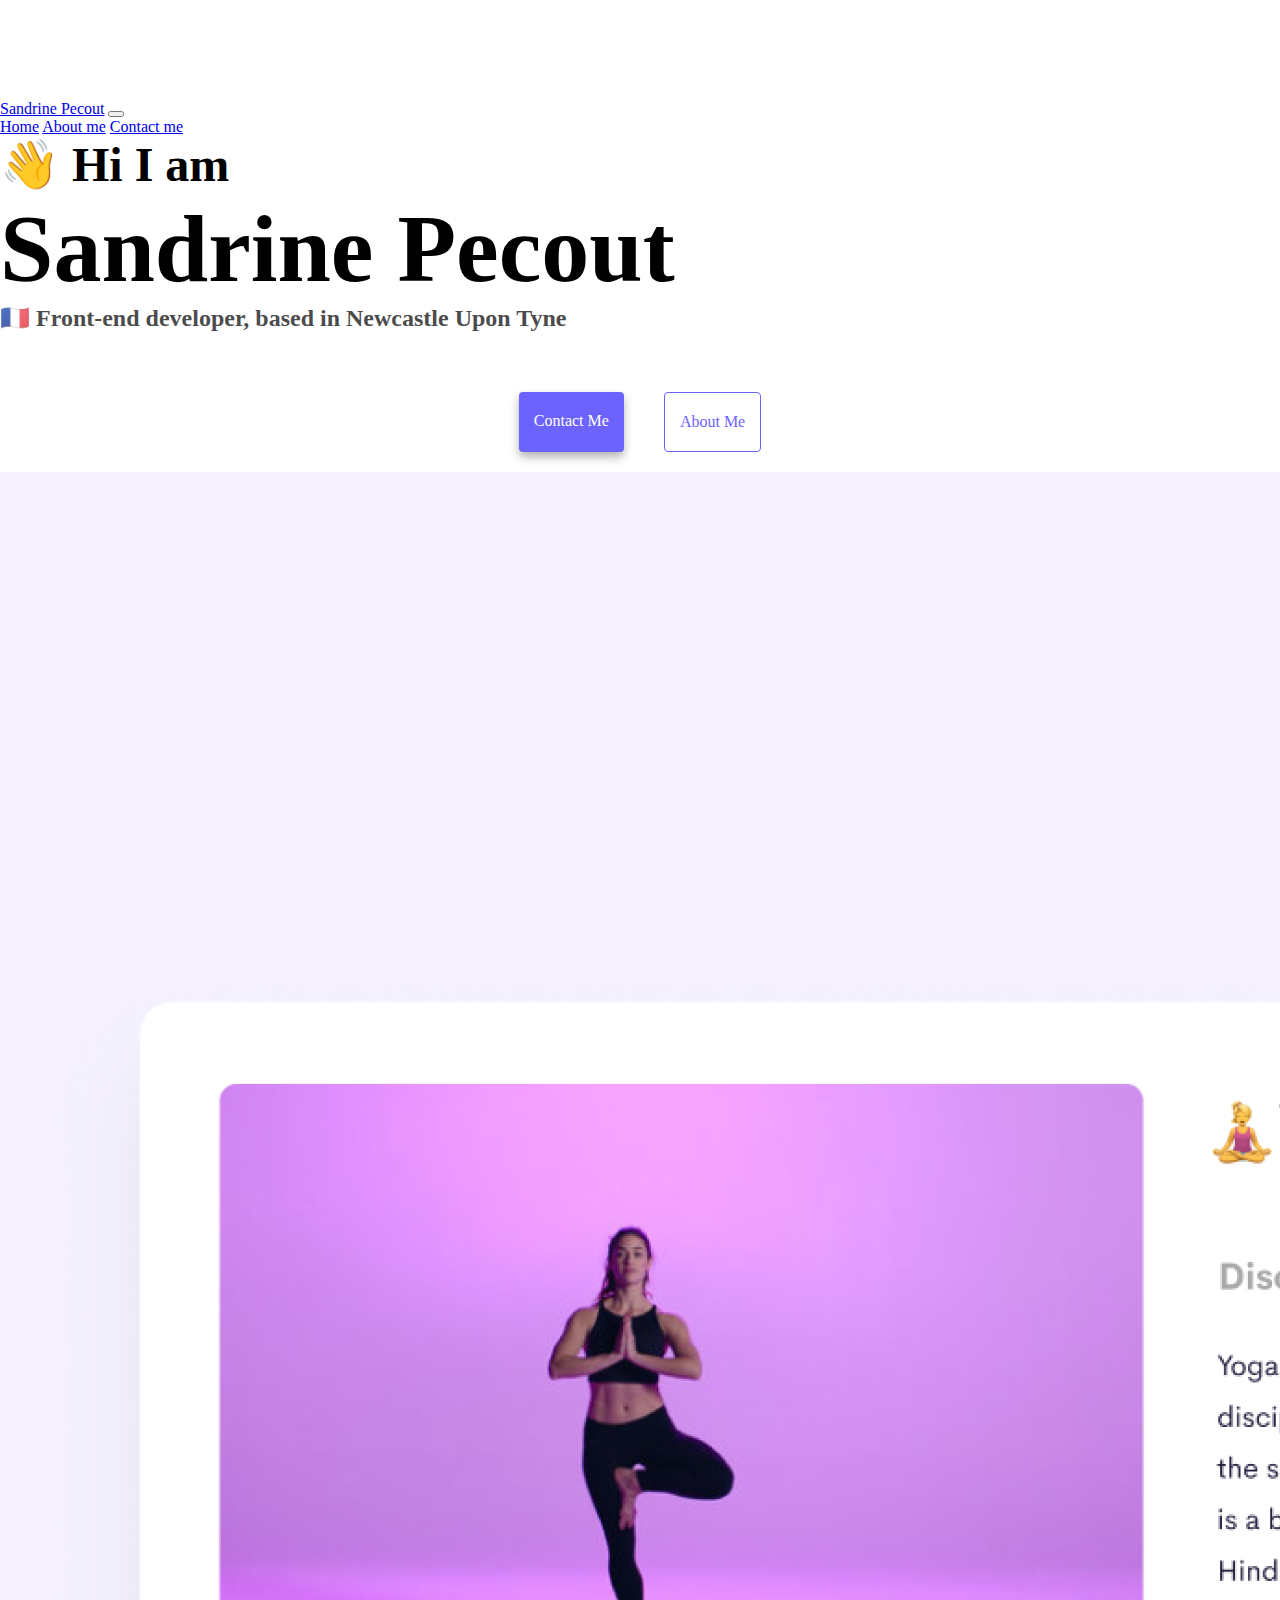
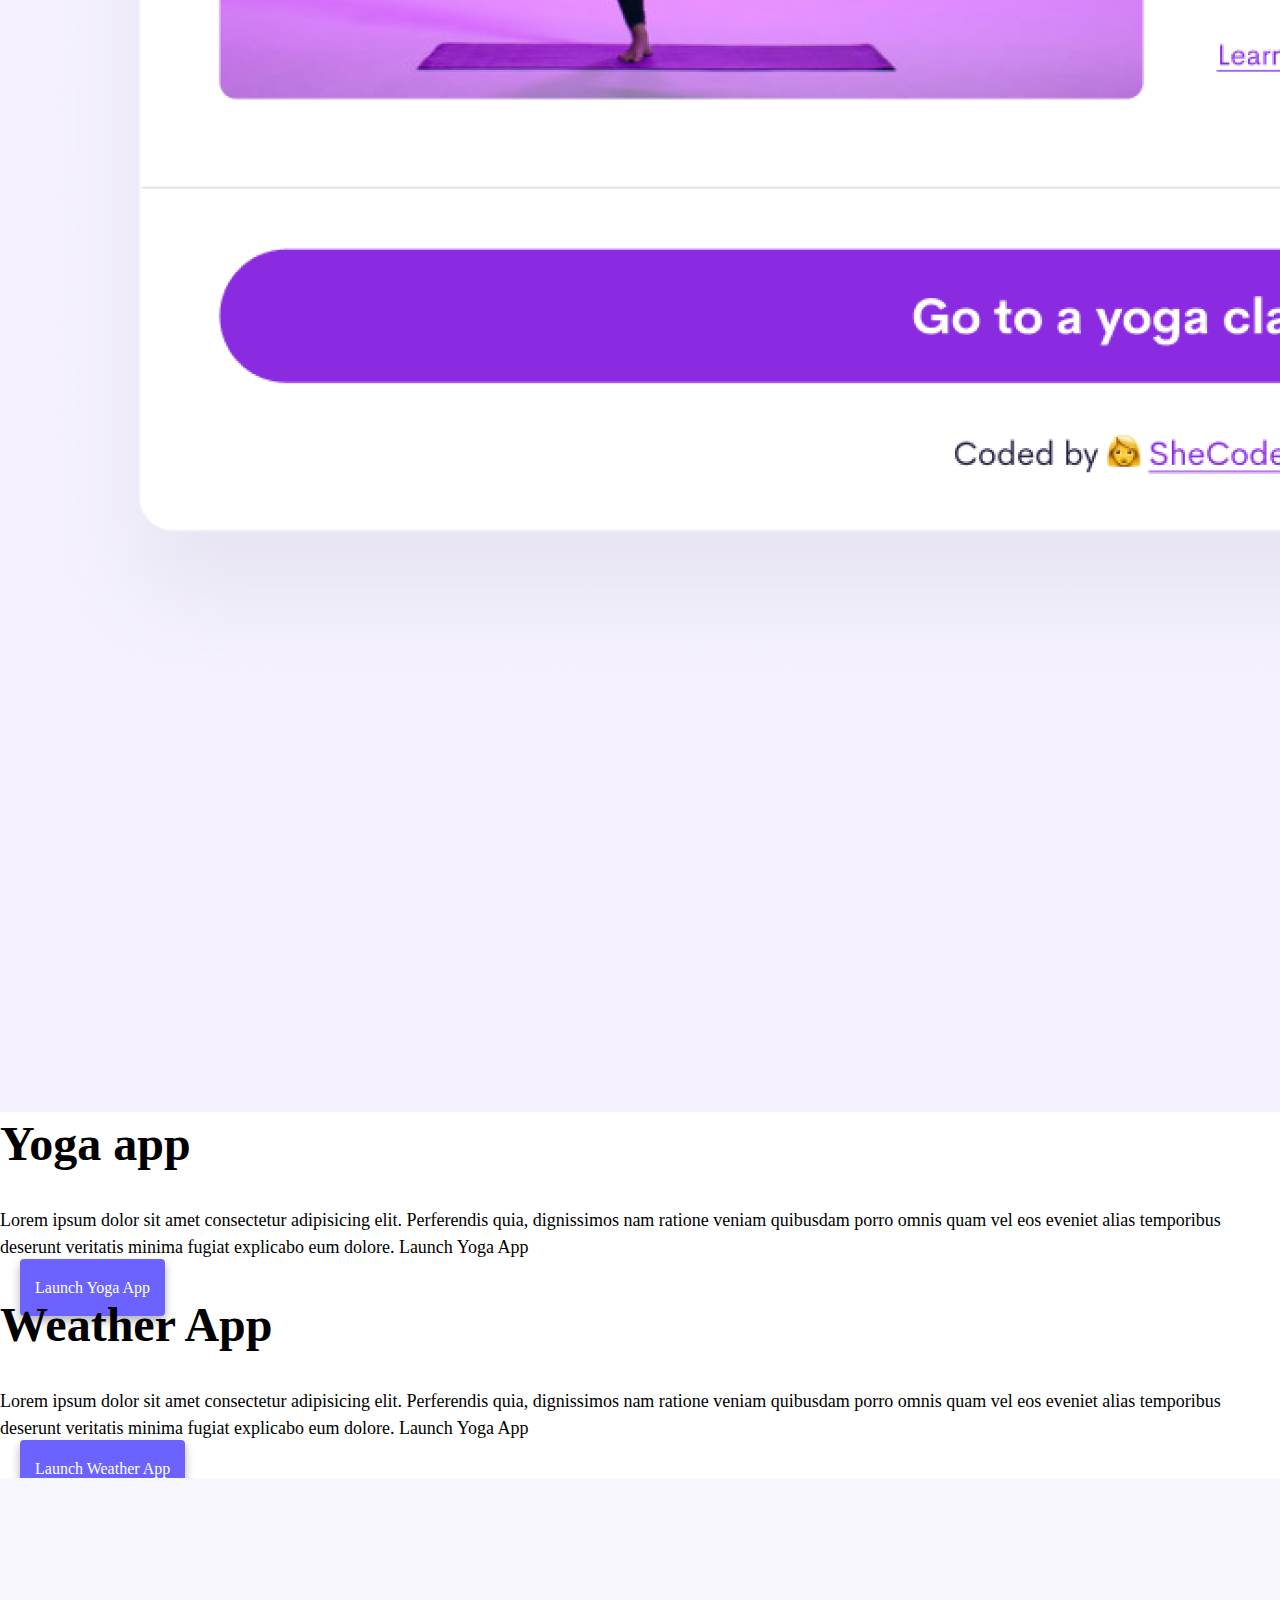
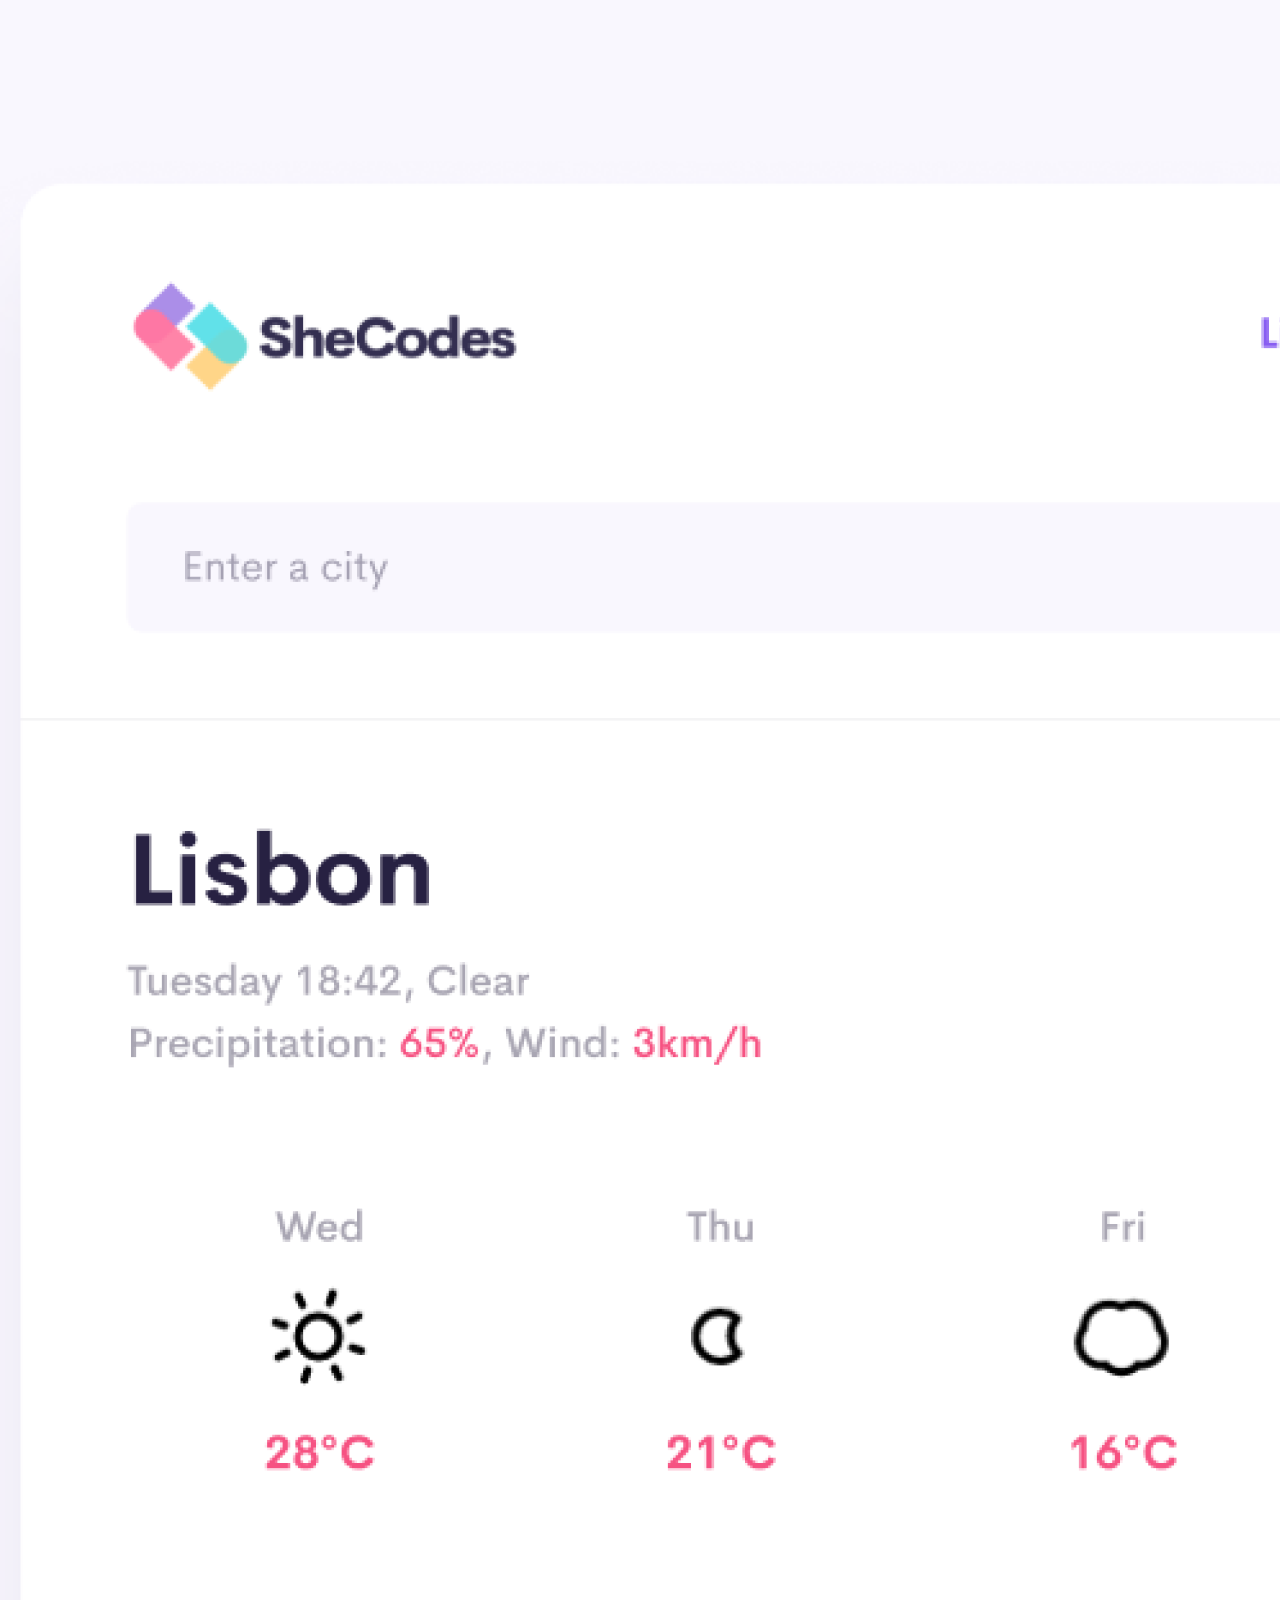
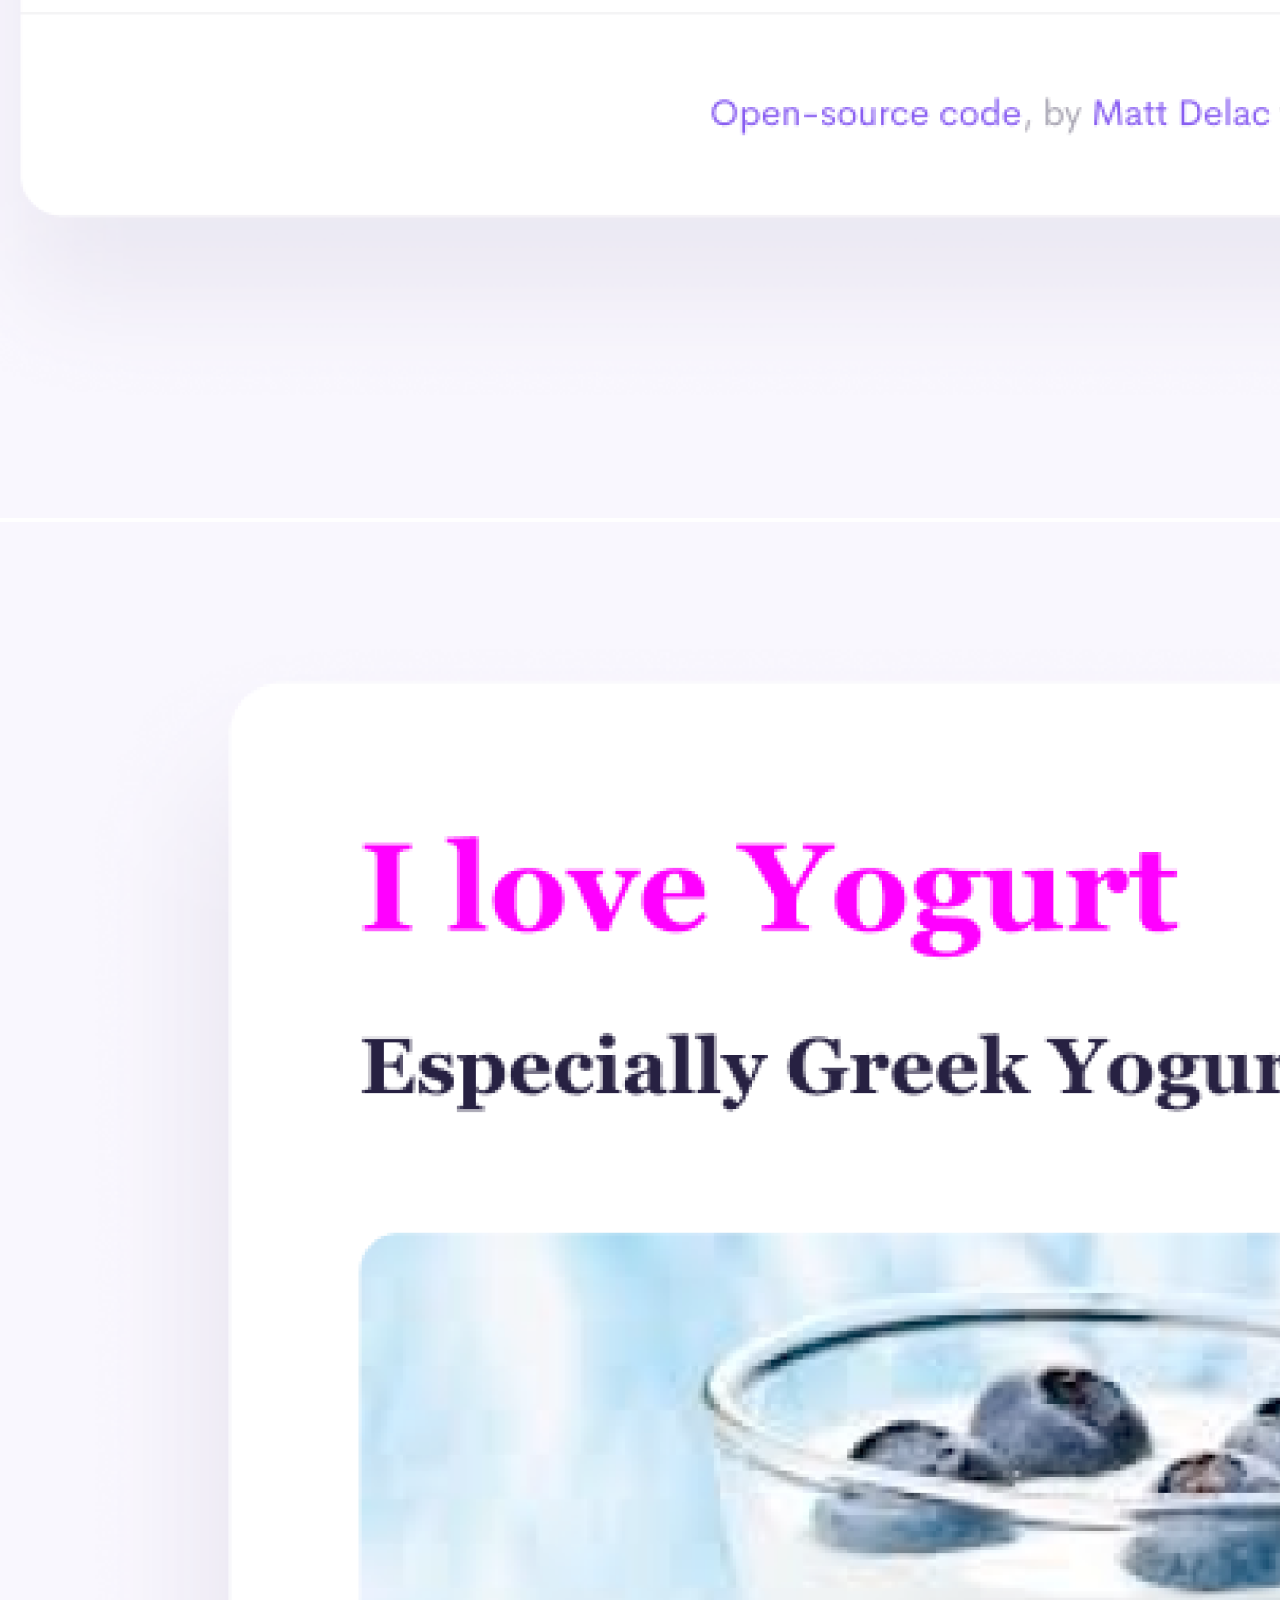
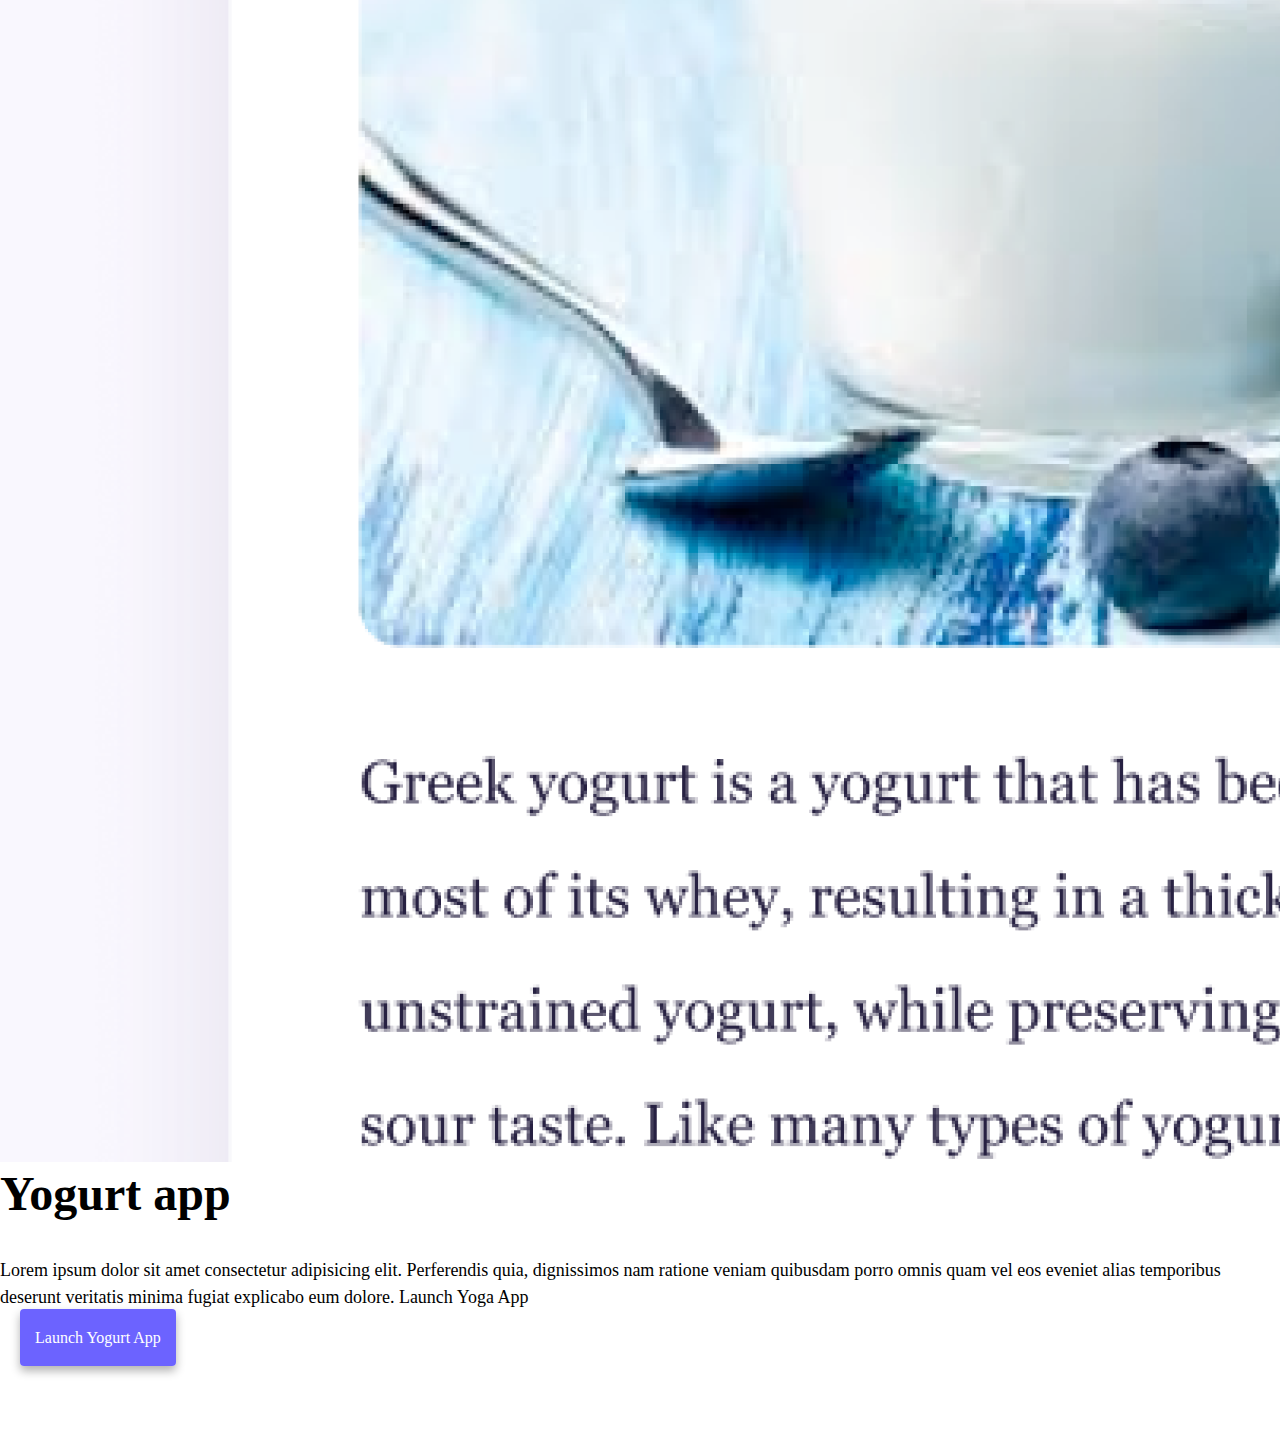
<file: index.html>
<!DOCTYPE html>
<html lang="en">
  <head>
    <meta charset="UTF-8" />
    <meta http-equiv="X-UA-Compatible" content="IE=edge" />
    <meta name="viewport" content="width=device-width, initial-scale=1.0" />
    <meta
      name="description"
      content="Sandrine Pecout is a web developper based in the UK. She also offers translation services "
    />
    <link
      href="https://cdn.jsdelivr.net/npm/bootstrap@5.1.1/dist/css/bootstrap.min.css"
      rel="stylesheet"
      integrity="sha384-F3w7mX95PdgyTmZZMECAngseQB83DfGTowi0iMjiWaeVhAn4FJkqJByhZMI3AhiU"
      crossorigin="anonymous"
    />
    <script
      src="https://cdn.jsdelivr.net/npm/bootstrap@5.1.1/dist/js/bootstrap.bundle.min.js"
      integrity="sha384-/bQdsTh/da6pkI1MST/rWKFNjaCP5gBSY4sEBT38Q/9RBh9AH40zEOg7Hlq2THRZ"
      crossorigin="anonymous"
    ></script>
    <title>Portfolio Sandrine Pecout Front End Developer</title>

    <link rel="stylesheet" href="styles.css" />
  </head>
  <body>
    <nav class="navbar navbar-expand-lg navbar-light bg-light fixed-top">
      <div class="container">
        <a class="navbar-brand" href="index.html" title="Homepage"
          >Sandrine Pecout</a
        >
        <button
          class="navbar-toggler"
          type="button"
          data-bs-toggle="collapse"
          data-bs-target="#navbarNavAltMarkup"
          aria-controls="navbarNavAltMarkup"
          aria-expanded="false"
          aria-label="Toggle navigation"
        >
          <span class="navbar-toggler-icon"></span>
        </button>
        <div class="collapse navbar-collapse" id="navbarNavAltMarkup">
          <div class="navbar-nav">
            <a
              class="nav-link active"
              aria-current="page"
              href="index.html"
              title="Homepage"
              >Home</a
            >
            <a class="nav-link" href="about.html" title="About Sandrine Pecout"
              >About me</a
            >
            <a
              class="nav-link"
              href="about.html"
              title="Contact Sandrine Pecout"
              >Contact me</a
            >
          </div>
        </div>
      </div>
    </nav>

    <h2 class="text-center mt-5">👋 Hi I am</h2>
    <h1 class="text-center">Sandrine Pecout</h1>
    <h3 class="text-center">
      🇫🇷 Front-end developer, based in Newcastle Upon Tyne
    </h3>
    <div class="navigation-links mb-5">
      <a
        href="about.html#contact"
        class="contact-link"
        title="Contact Sandrine Pecout"
        >Contact me</a
      >
      <a href="about.html" class="about-link" title="About Sandrine Pecout"
        >About me</a
      >
    </div>

    <div class="container">
      <div class="row">
        <div class="col-sm-6">
          <img
            src="yoga.png"
            alt="yoga-app"
            class="img-fluid rounded d-none d-sm-block"
          />
        </div>
        <div class="col-sm-6">
          <h2 class="mb-3">Yoga app</h2>
          <br />
          <p>
            Lorem ipsum dolor sit amet consectetur adipisicing elit. Perferendis
            quia, dignissimos nam ratione veniam quibusdam porro omnis quam vel
            eos eveniet alias temporibus deserunt veritatis minima fugiat
            explicabo eum dolore. Launch Yoga App
          </p>
          <div class="mt-5">
            <a href="#" class="primary-links" title="Yoga app"
              >Launch Yoga App</a
            >
          </div>
        </div>

        <div class="col-sm-6 mt-5">
          <h2>Weather App</h2>
          <br />
          <p>
            Lorem ipsum dolor sit amet consectetur adipisicing elit. Perferendis
            quia, dignissimos nam ratione veniam quibusdam porro omnis quam vel
            eos eveniet alias temporibus deserunt veritatis minima fugiat
            explicabo eum dolore. Launch Yoga App
          </p>
          <div class="mb-5 mt-5">
            <a href="#" class="primary-links" title="Weather app"
              >Launch Weather App</a
            >
          </div>
        </div>

        <div class="col-sm-6 mt-5">
          <img
            src="weather.png"
            alt="weather-app"
            class="img-fluid rounded d-none d-sm-block"
          />
        </div>

        <div class="col-sm-6">
          <img
            src="yogurt.png"
            alt="yogurt-app"
            class="img-fluid rounded d-none d-sm-block"
          />
        </div>
        <div class="col-sm-6 mt-5">
          <h2 class="mt-5">Yogurt app</h2>
          <br />
          <p>
            Lorem ipsum dolor sit amet consectetur adipisicing elit. Perferendis
            quia, dignissimos nam ratione veniam quibusdam porro omnis quam vel
            eos eveniet alias temporibus deserunt veritatis minima fugiat
            explicabo eum dolore. Launch Yoga App
          </p>

          <div class="mt-5">
            <a href="#" class="primary-links" title="Yogurt app"
              >Launch Yogurt App</a
            >
          </div>
        </div>
      </div>
    </div>
  </body>
</html>
</file>
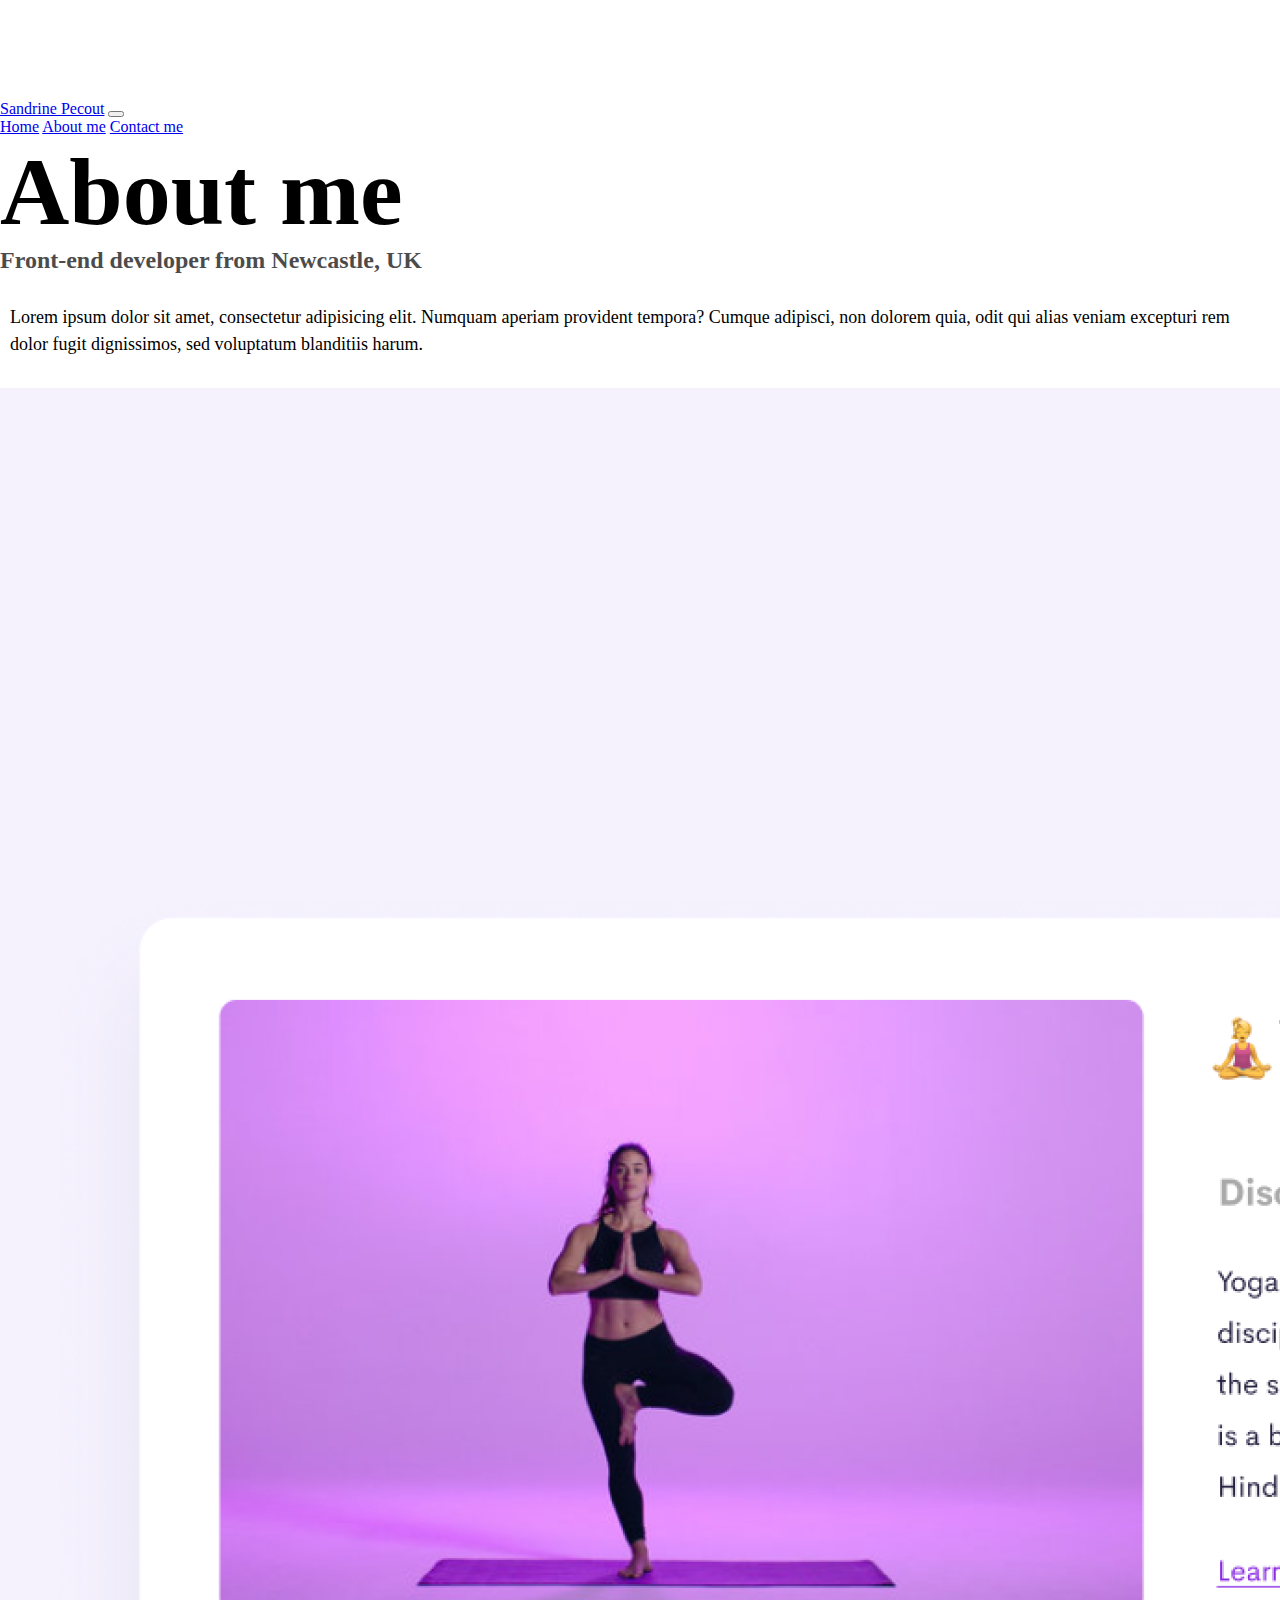
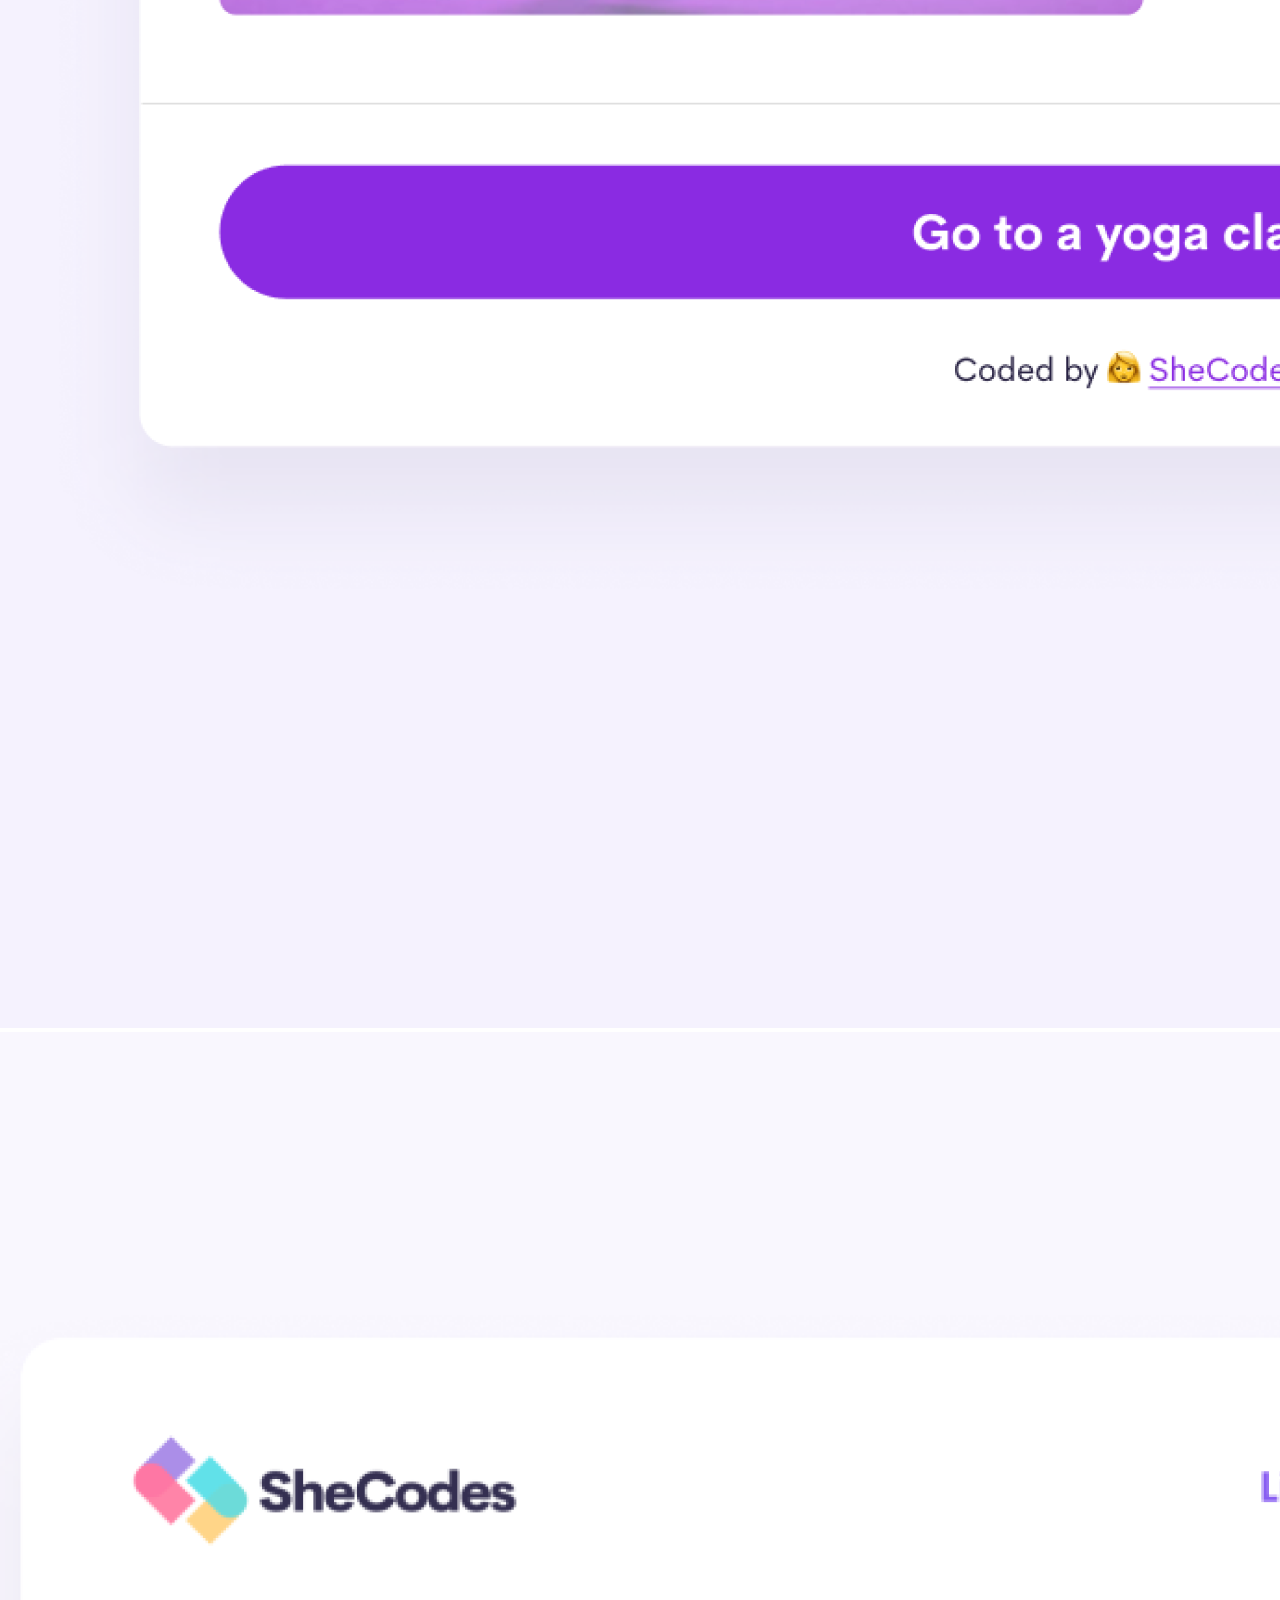
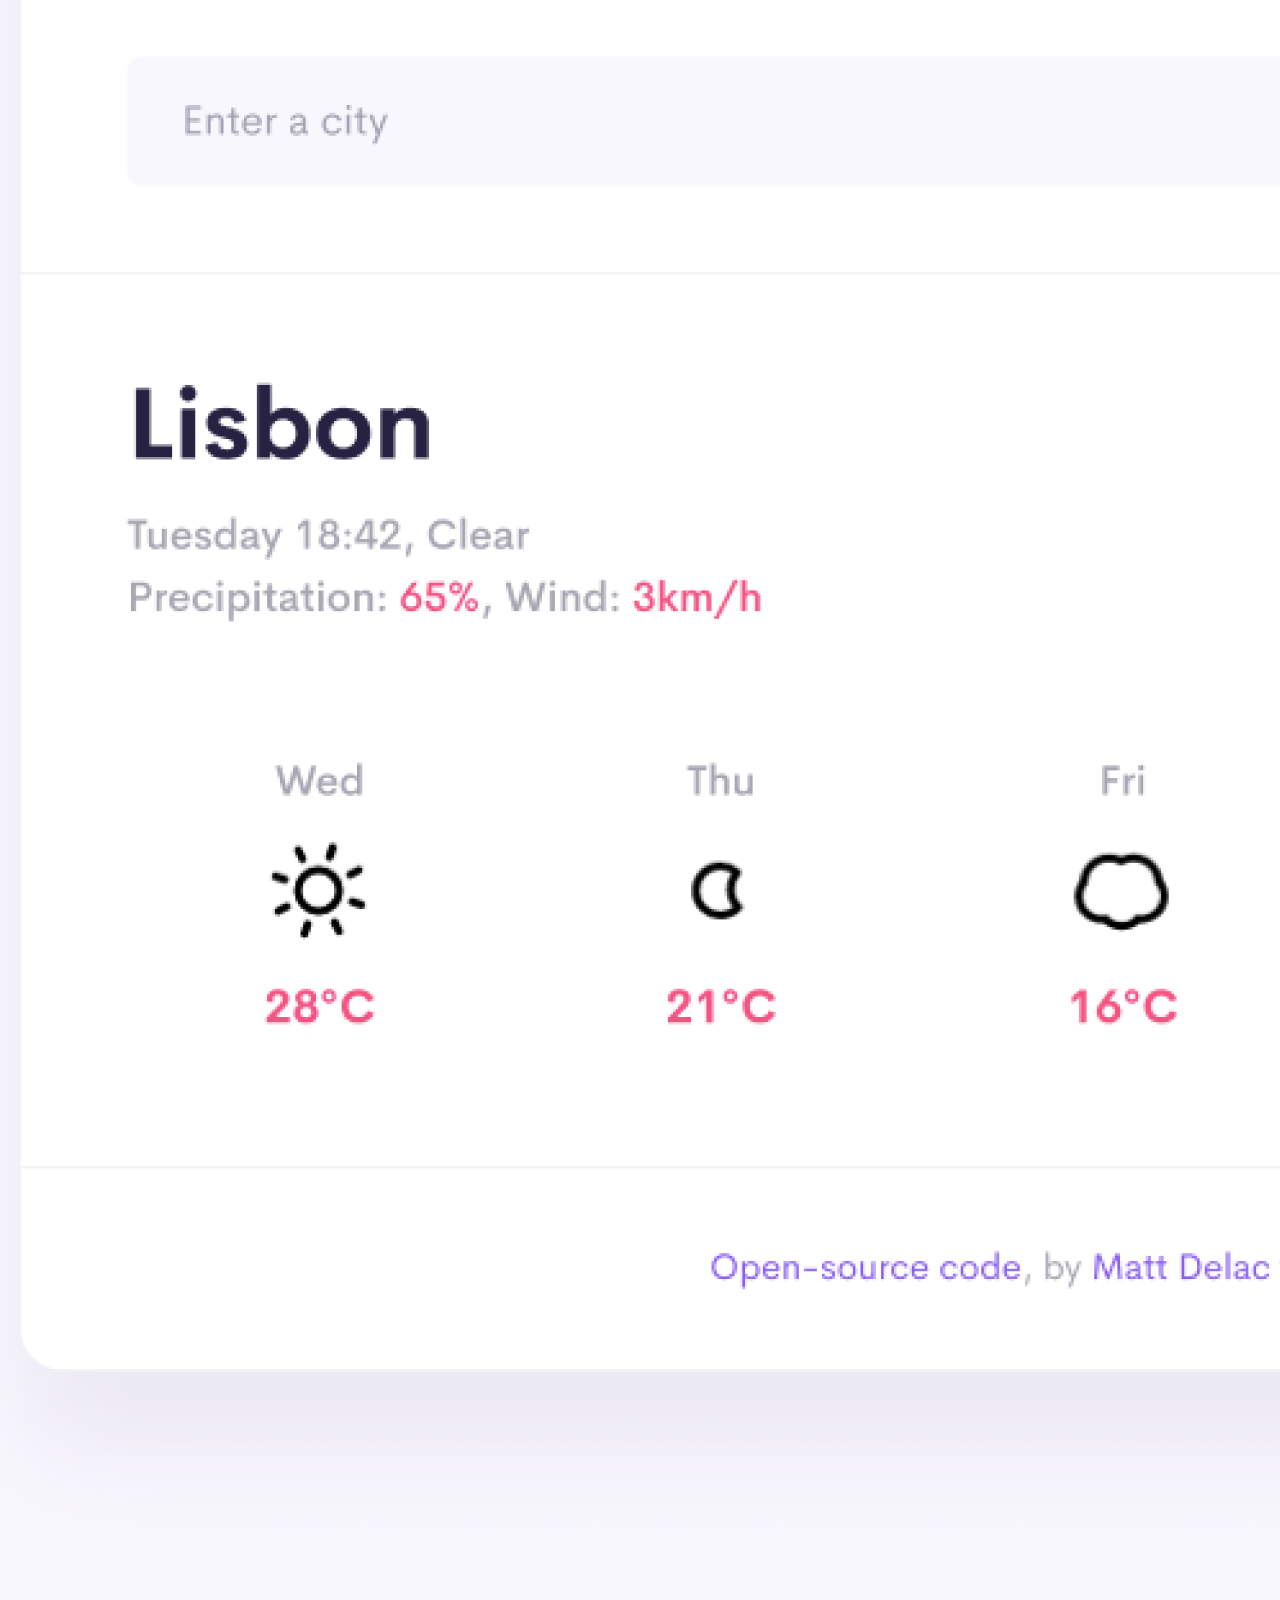
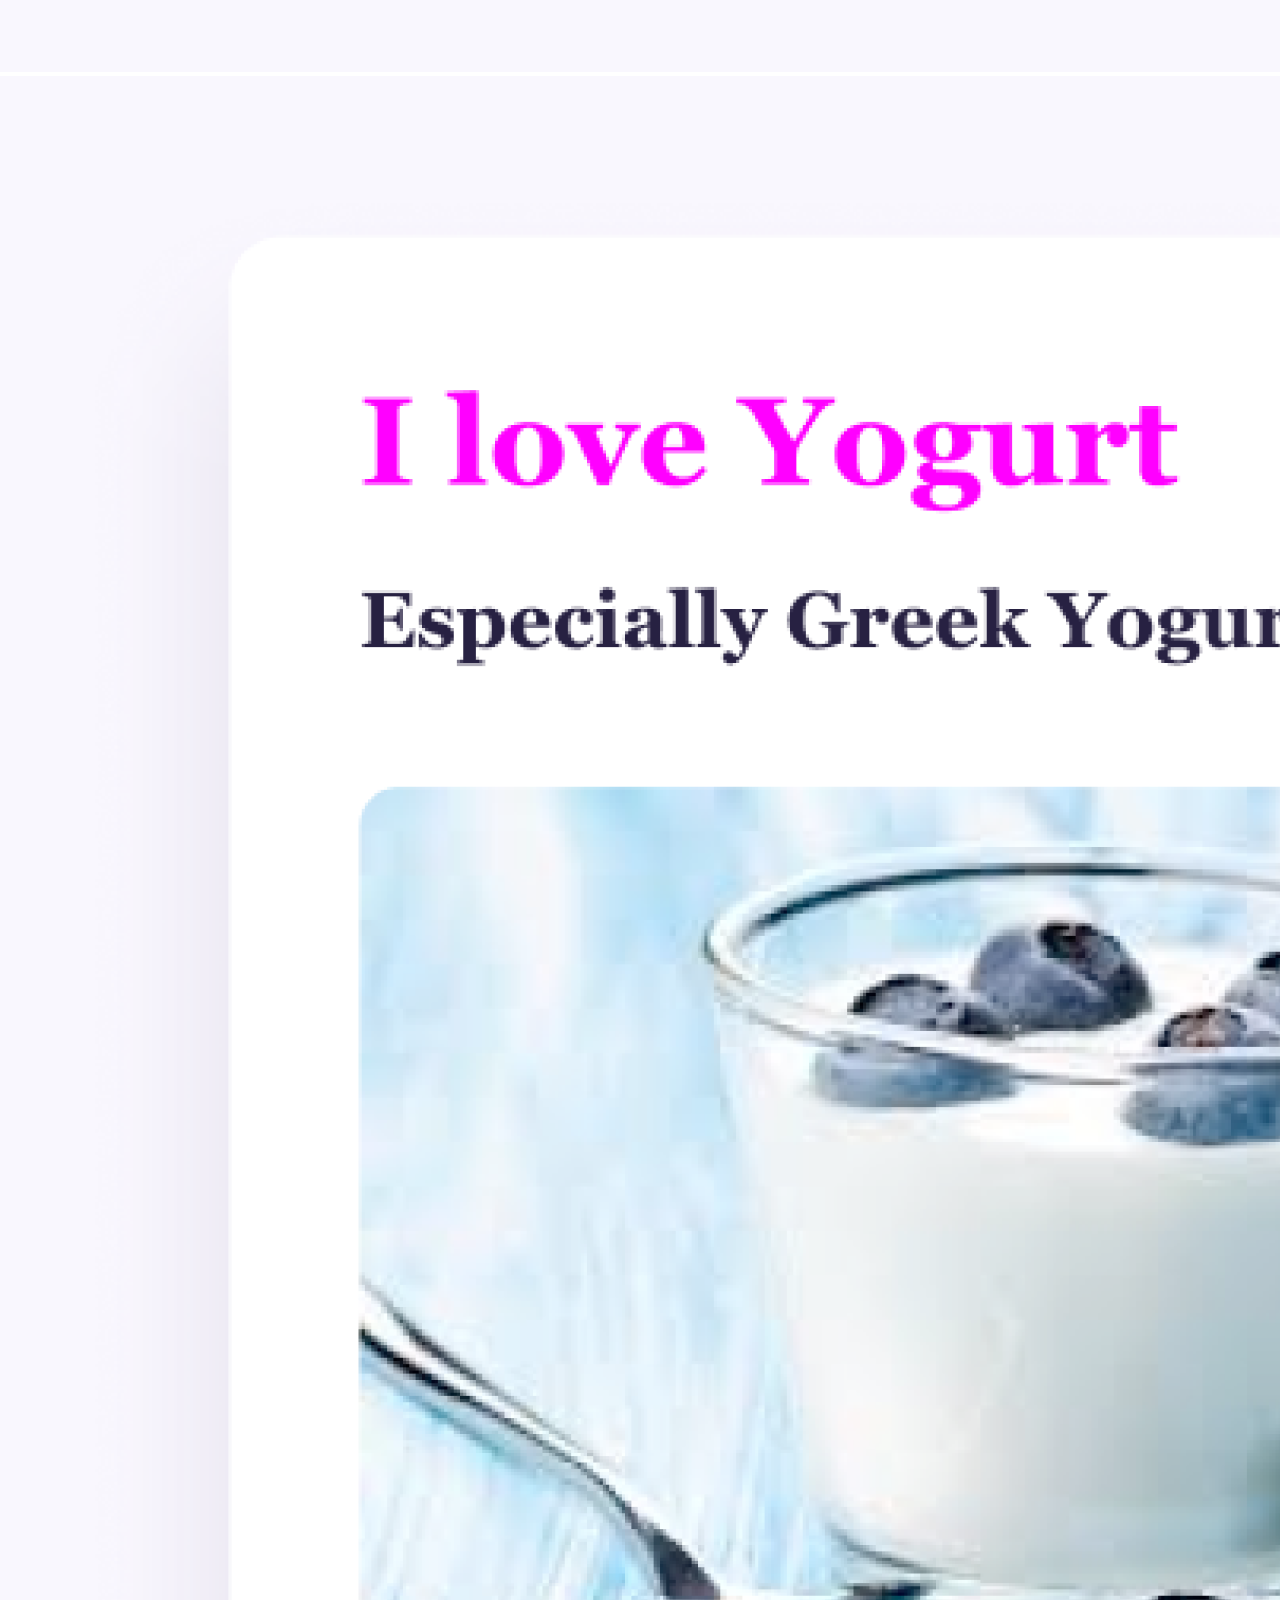
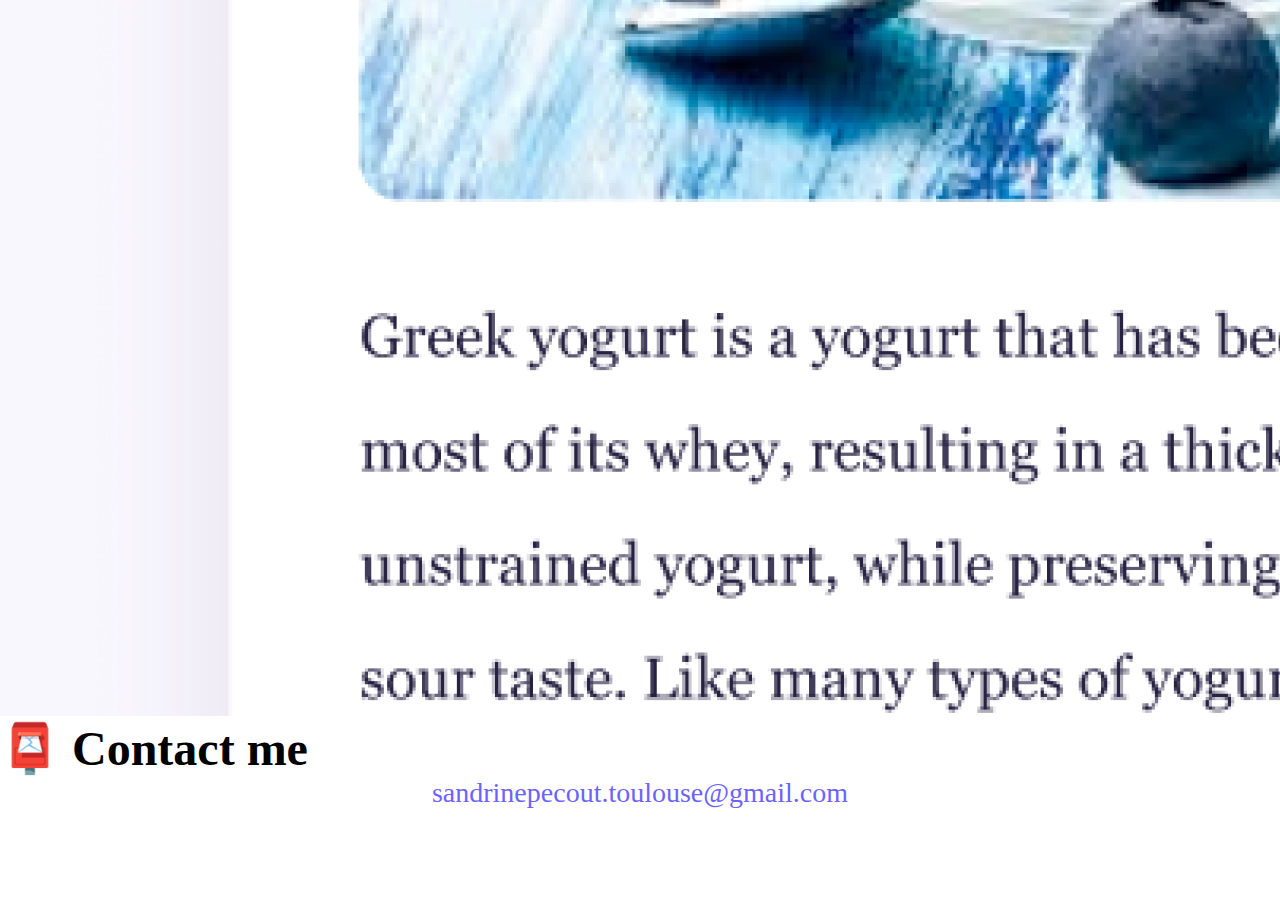
<file: about.html>
<!DOCTYPE html>
<html lang="en">
  <head>
    <meta charset="UTF-8" />
    <meta http-equiv="X-UA-Compatible" content="IE=edge" />
    <meta name="viewport" content="width=device-width, initial-scale=1.0" />
    <meta name="description" content="About Sandrine Pecout" />
    <link
      href="https://cdn.jsdelivr.net/npm/bootstrap@5.1.1/dist/css/bootstrap.min.css"
      rel="stylesheet"
      integrity="sha384-F3w7mX95PdgyTmZZMECAngseQB83DfGTowi0iMjiWaeVhAn4FJkqJByhZMI3AhiU"
      crossorigin="anonymous"
    />
    <script
      src="https://cdn.jsdelivr.net/npm/bootstrap@5.1.1/dist/js/bootstrap.bundle.min.js"
      integrity="sha384-/bQdsTh/da6pkI1MST/rWKFNjaCP5gBSY4sEBT38Q/9RBh9AH40zEOg7Hlq2THRZ"
      crossorigin="anonymous"
    ></script>
    <link rel="stylesheet" href="styles.css" />

    <title>About Sandrine Pecout</title>
  </head>
  <body>
    <nav class="navbar navbar-expand-lg navbar-light bg-light fixed-top">
      <div class="container">
        <a class="navbar-brand" href="index.html">Sandrine Pecout</a>
        <button
          class="navbar-toggler"
          type="button"
          data-bs-toggle="collapse"
          data-bs-target="#navbarNavAltMarkup"
          aria-controls="navbarNavAltMarkup"
          aria-expanded="false"
          aria-label="Toggle navigation"
        >
          <span class="navbar-toggler-icon"></span>
        </button>
        <div class="collapse navbar-collapse" id="navbarNavAltMarkup">
          <div class="navbar-nav">
            <a class="nav-link" aria-current="page" href="index.html">Home</a>
            <a class="nav-link active" href="about.html">About me</a>
            <a class="nav-link" href="about.html">Contact me</a>
          </div>
        </div>
      </div>
    </nav>

    <h1 class="text-center">About me</h1>
    <h3 class="text-center">Front-end developer from Newcastle, UK</h3>

    <div class="about-paragraphs text-center">
      <p>
        Lorem ipsum dolor sit amet, consectetur adipisicing elit. Numquam
        aperiam provident tempora? Cumque adipisci, non dolorem quia, odit qui
        alias veniam excepturi rem dolor fugit dignissimos, sed voluptatum
        blanditiis harum.
      </p>
    </div>

    <div class="container">
      <div class="row">
        <div class="col-sm-4">
          <img
            src="yoga.png"
            alt="yoga-app"
            class="img-fluid p-2 shadow rounded"
          />
        </div>
        <div class="col-sm-4">
          <img
            src="weather.png"
            alt="weather-app"
            class="img-fluid p-2 shadow rounded"
          />
        </div>
        <div class="col-sm-4">
          <img
            src="yogurt.png"
            alt="yogurt-app"
            class="img-fluid p-2 shadow rounded"
          />
        </div>
      </div>
    </div>

    <div id="contact" class="mt-5">
      <h2 class="text-center">📮 Contact me</h2>
      <a href="mailto:sandrinepecout.toulouse@gmail.com" class="email-link"
        >sandrinepecout.toulouse@gmail.com</a
      >
    </div>
  </body>
</html>
</file>
<file: styles.css>
:root {
  --primary-color: #6c63ff;
  --secondary-color: #f5f2fe;
  --box-shadow: 0 5px 10px rgba(0, 0, 0, 0.3);
}

body {
  margin: 100px 0;
}

h1,
h2,
h3 {
  margin: 0;
}

h1 {
  font-size: 96px;
}

@media (max-width: 576px) {
  h1,
  email-link {
    font-size: 48px;
    line-height: 1.5;
  }

  h2 {
    font-size: 36px;
    text-align: center;
  }

  p {
    text-align: center;
  }

  .primary-links {
    display: block;
    text-align: center;
  }
}

h2 {
  font-size: 48px;
}

h3 {
  font-size: 24px;
  opacity: 0.7;
}

p {
  font-size: 18px;
  line-height: 1.5;
}

.navigation-links {
  display: flex;
  margin-top: 40px;
  justify-content: center;
}

.navigation-links a {
  margin: 20px;
  border-radius: 4px;
  padding: 20px 15px;
  text-decoration: none;
  text-transform: capitalize;
}

.contact-link {
  background: var(--primary-color);
  box-shadow: var(--box-shadow);
  color: white;
}

.about-link {
  color: var(--primary-color);
  border: 1px solid var(--primary-color);
}

.homepage-link {
  color: var(--primary-color);
  text-align: center;
  display: block;
}

.about-paragraphs {
  margin: 30px 0;
}

.about-paragraphs p {
  margin: 10px;
}

.email-link {
  display: flex;
  justify-content: center;
  color: var(--primary-color);
  font-size: 28px;
  text-decoration: none;
}

.email-link:hover {
  text-decoration: underline;
}

.primary-links {
  margin: 20px;
  border-radius: 4px;
  padding: 20px 15px;
  text-decoration: none;
  text-transform: capitalize;
  background: var(--primary-color);
  box-shadow: var(--box-shadow);
  color: white;
  text-decoration: none;
}
</file>
